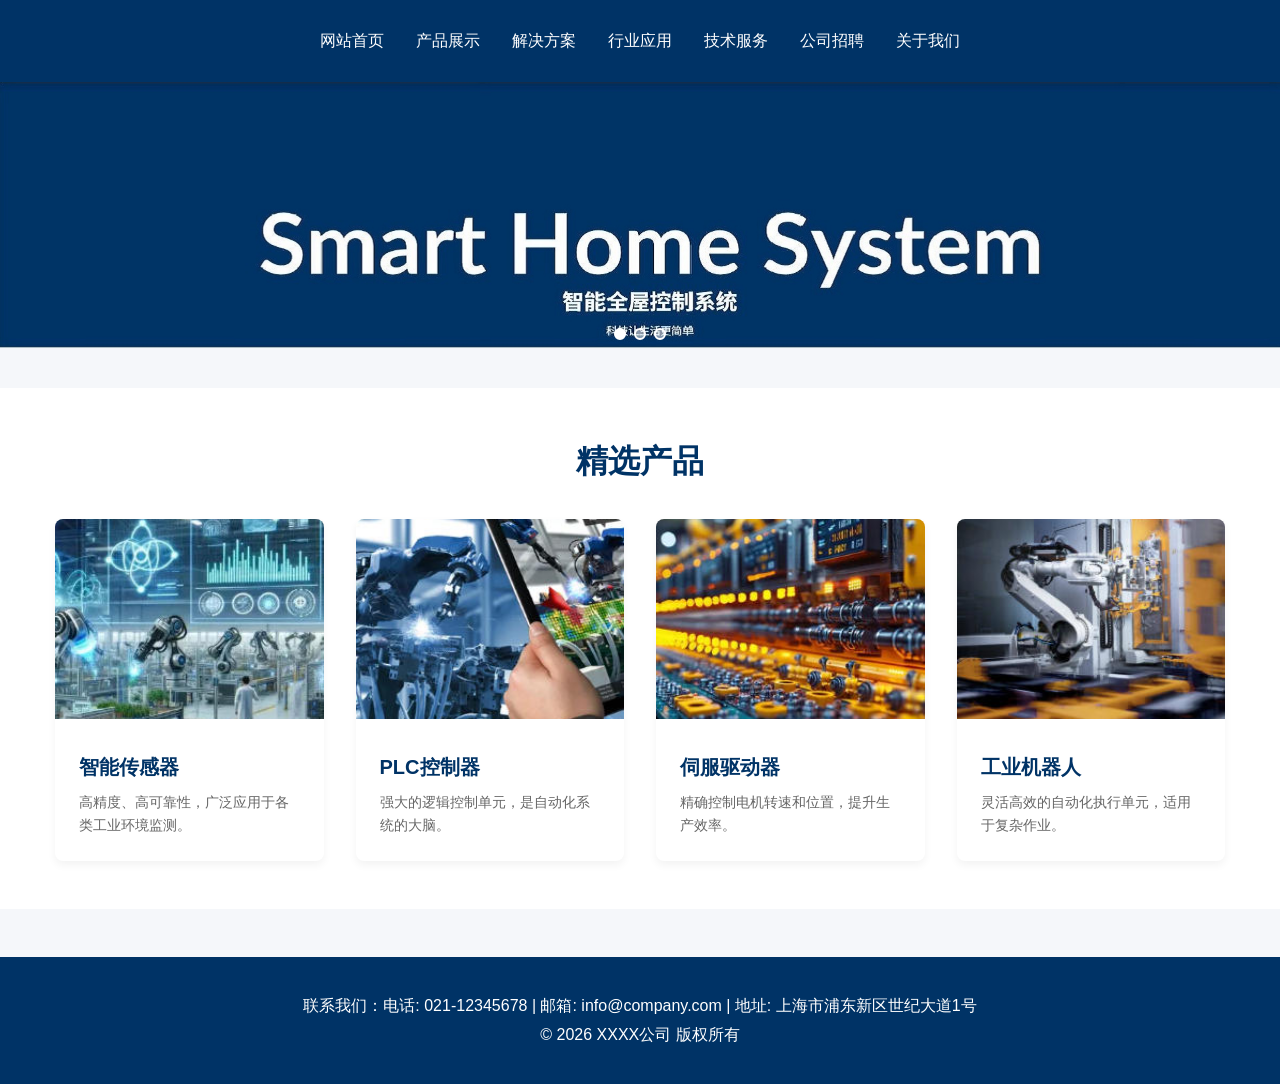
<file: index.html>
<!DOCTYPE html>
<html lang="zh-CN">
<head>
    <meta charset="UTF-8">
    <meta name="viewport" content="width=device-width, initial-scale=1.0">
    <title>首页 - XXXX公司网站</title>
    <link rel="stylesheet" href="css/style.css">
</head>
<body>
    <!-- 导航栏 -->
    <nav class="navbar">
        <ul class="navbar-nav container">
            <li><a href="index.html">网站首页</a></li>
            <li><a href="products.html">产品展示</a></li>
            <li><a href="solutions.html">解决方案</a></li>
            <li><a href="industry.html">行业应用</a></li>
            <li><a href="services.html">技术服务</a></li>
            <li><a href="jobs.html">公司招聘</a></li>
            <li><a href="about.html">关于我们</a></li>
        </ul>
    </nav>

    <!-- 轮播图 -->
    <div class="carousel-container">
        <div class="carousel-slide active">
            <img src="images/carousel_img_1.jpg" alt="工业自动化场景1">
        </div>
        <div class="carousel-slide">
            <img src="images/carousel_img_2.jpg" alt="工业自动化场景2">
        </div>
        <div class="carousel-slide">
            <img src="images/carousel_img_3.jpg" alt="工业自动化场景3">
        </div>
        <!-- 控制点 -->
        <div class="carousel-indicators">
            <span class="indicator active" data-slide-to="0"></span>
            <span class="indicator" data-slide-to="1"></span>
            <span class="indicator" data-slide-to="2"></span>
        </div>
    </div>

    <!-- 产品展示区 -->
    <section class="products-section">
        <div class="container">
            <h2 class="section-title">精选产品</h2>
            <div class="product-grid">
                <div class="product-card">
                    <img src="images/product1.jpg" alt="产品1" class="product-image">
                    <div class="product-info">
                        <h3 class="product-name">智能传感器</h3>
                        <p class="product-description">高精度、高可靠性，广泛应用于各类工业环境监测。</p>
                    </div>
                </div>
                <div class="product-card">
                    <img src="images/product2.jpg" alt="产品2" class="product-image">
                    <div class="product-info">
                        <h3 class="product-name">PLC控制器</h3>
                        <p class="product-description">强大的逻辑控制单元，是自动化系统的大脑。</p>
                    </div>
                </div>
                <div class="product-card">
                    <img src="images/product3.jpg" alt="产品3" class="product-image">
                    <div class="product-info">
                        <h3 class="product-name">伺服驱动器</h3>
                        <p class="product-description">精确控制电机转速和位置，提升生产效率。</p>
                    </div>
                </div>
                <div class="product-card">
                    <img src="images/product4.jpg" alt="产品4" class="product-image">
                    <div class="product-info">
                        <h3 class="product-name">工业机器人</h3>
                        <p class="product-description">灵活高效的自动化执行单元，适用于复杂作业。</p>
                    </div>
                </div>
            </div>
        </div>
    </section>

    <!-- 底部 -->
    <footer class="footer">
        <div class="container contact-info">
            <p>联系我们：电话: 021-12345678 | 邮箱: info@company.com | 地址: 上海市浦东新区世纪大道1号</p>
            <p>&copy; 2026 XXXX公司 版权所有</p>
        </div>
    </footer>

    <script src="js/main.js"></script>
</body>
</html>
</file>
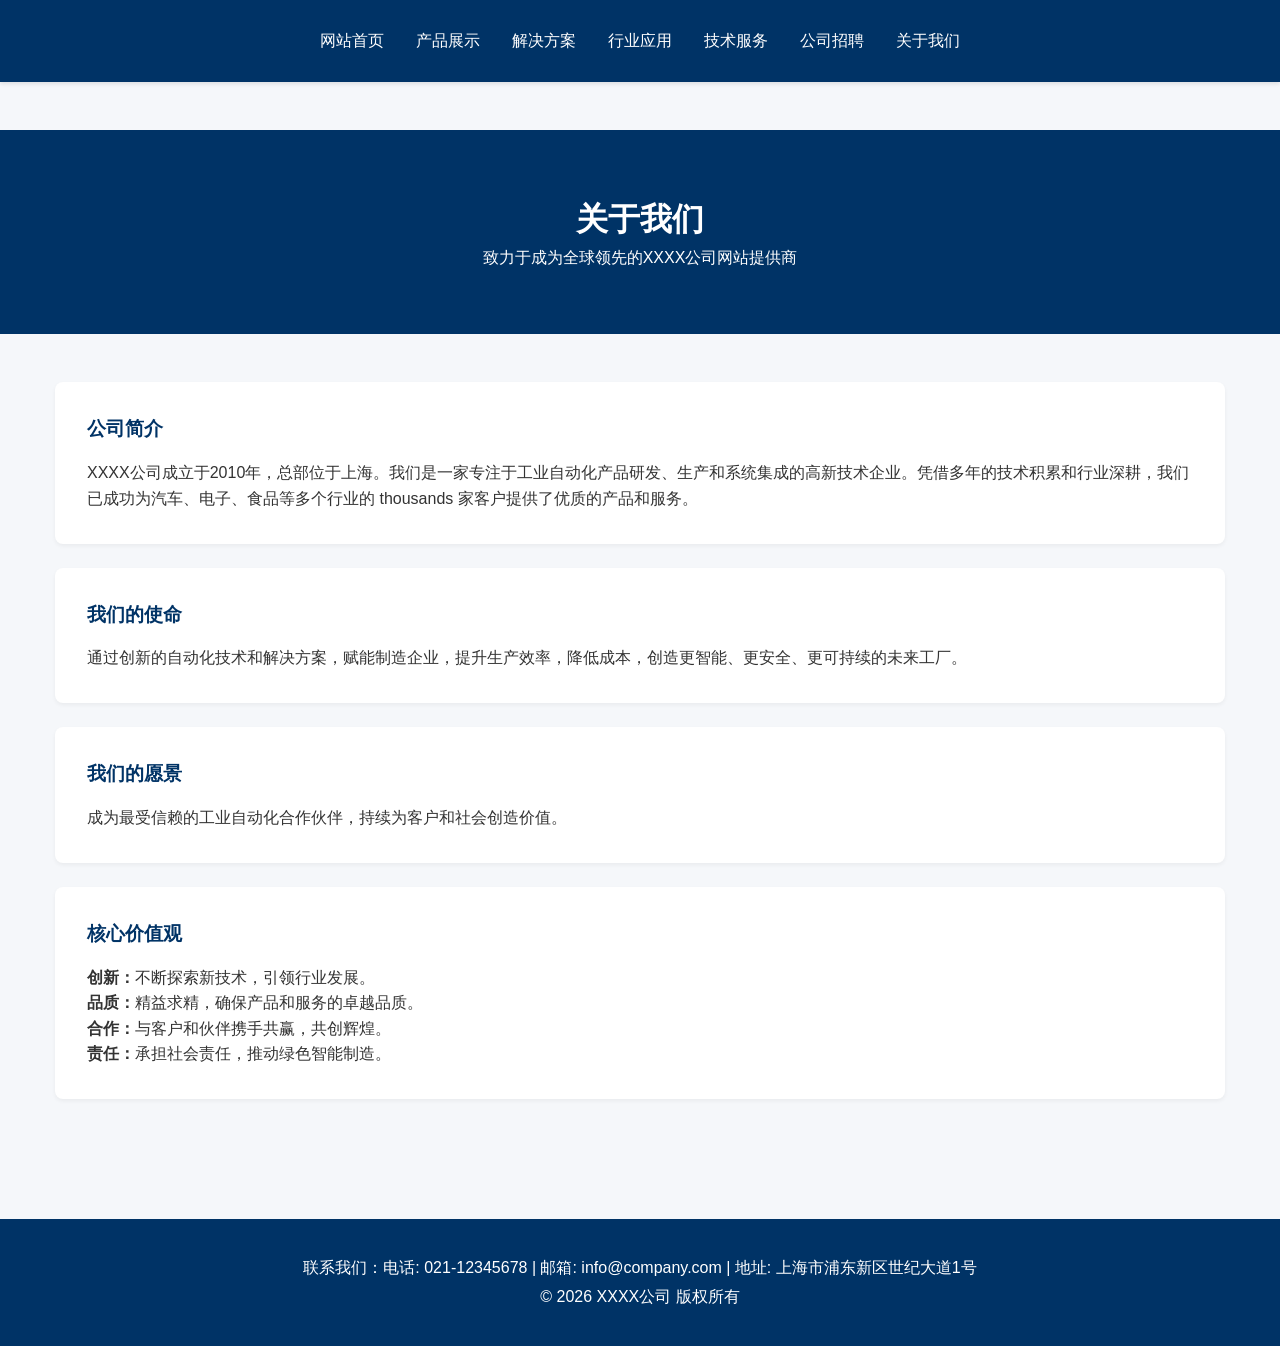
<file: about.html>
<!DOCTYPE html>
<html lang="zh-CN">
<head>
    <meta charset="UTF-8">
    <meta name="viewport" content="width=device-width, initial-scale=1.0">
    <title>关于我们 - XXXX公司网站</title>
    <link rel="stylesheet" href="css/style.css">
</head>
<body>
    <nav class="navbar">
        <ul class="navbar-nav container">
            <li><a href="index.html">网站首页</a></li>
            <li><a href="products.html">产品展示</a></li>
            <li><a href="solutions.html">解决方案</a></li>
            <li><a href="industry.html">行业应用</a></li>
            <li><a href="services.html">技术服务</a></li>
            <li><a href="jobs.html">公司招聘</a></li>
            <li><a href="about.html">关于我们</a></li>
        </ul>
    </nav>

    <main class="content-section">
        <div class="about-us-intro">
            <h1>关于我们</h1>
            <p>致力于成为全球领先的XXXX公司网站提供商</p>
        </div>
        <div class="container">
            <div class="content-block">
                <h3 class="content-title">公司简介</h3>
                <p>XXXX公司成立于2010年，总部位于上海。我们是一家专注于工业自动化产品研发、生产和系统集成的高新技术企业。凭借多年的技术积累和行业深耕，我们已成功为汽车、电子、食品等多个行业的 thousands 家客户提供了优质的产品和服务。</p>
            </div>
            <div class="content-block">
                <h3 class="content-title">我们的使命</h3>
                <p>通过创新的自动化技术和解决方案，赋能制造企业，提升生产效率，降低成本，创造更智能、更安全、更可持续的未来工厂。</p>
            </div>
            <div class="content-block">
                <h3 class="content-title">我们的愿景</h3>
                <p>成为最受信赖的工业自动化合作伙伴，持续为客户和社会创造价值。</p>
            </div>
            <div class="content-block">
                <h3 class="content-title">核心价值观</h3>
                <p><strong>创新：</strong>不断探索新技术，引领行业发展。<br><strong>品质：</strong>精益求精，确保产品和服务的卓越品质。<br><strong>合作：</strong>与客户和伙伴携手共赢，共创辉煌。<br><strong>责任：</strong>承担社会责任，推动绿色智能制造。</p>
            </div>
        </div>
    </main>

    <footer class="footer">
        <div class="container contact-info">
            <p>联系我们：电话: 021-12345678 | 邮箱: info@company.com | 地址: 上海市浦东新区世纪大道1号</p>
            <p>&copy; 2026 XXXX公司 版权所有</p>
        </div>
    </footer>
</body>
</html>
</file>
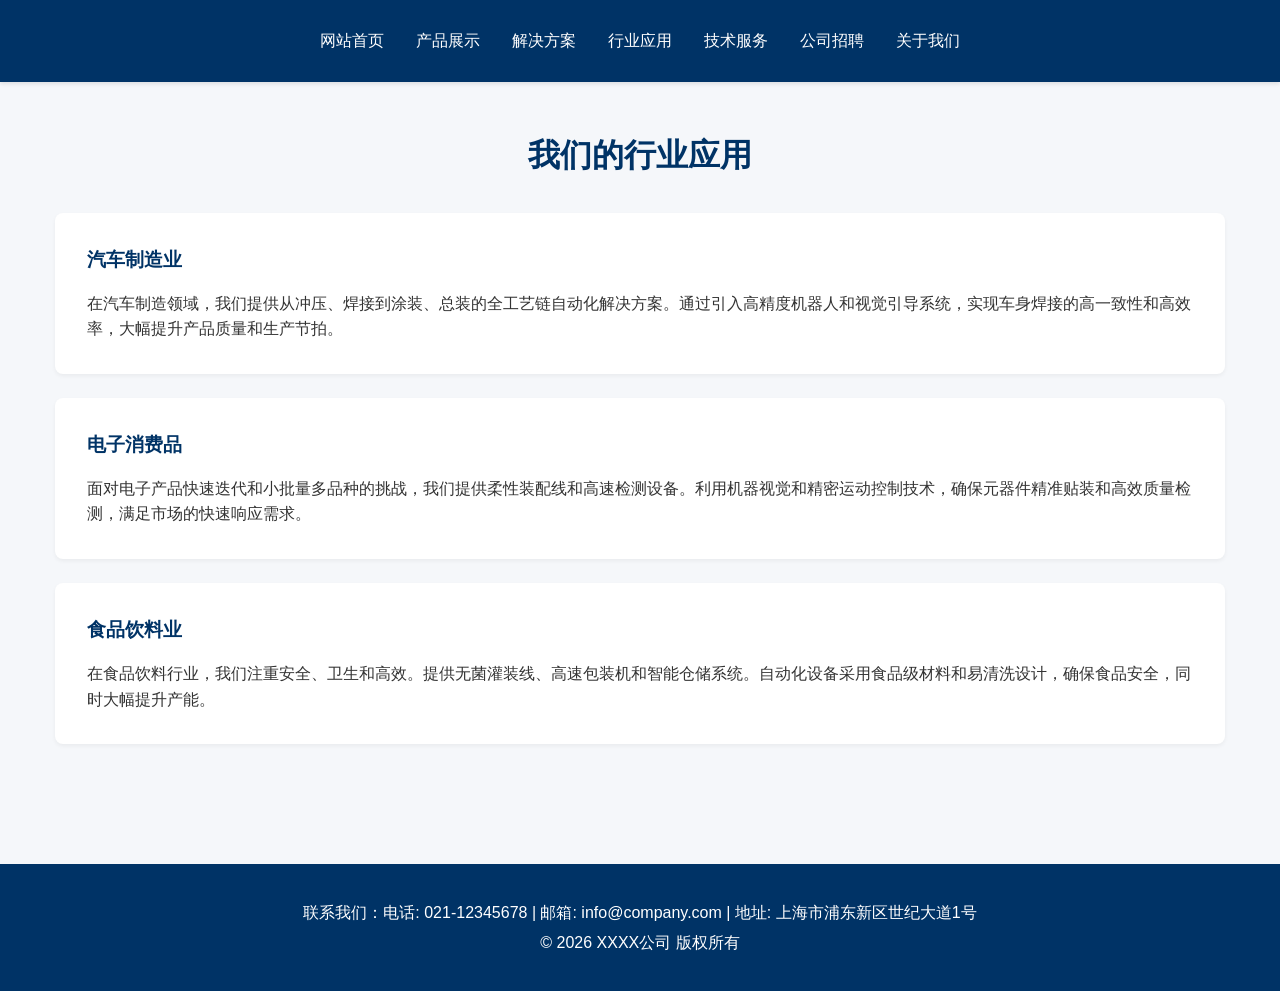
<file: industry.html>
<!DOCTYPE html>
<html lang="zh-CN">
<head>
    <meta charset="UTF-8">
    <meta name="viewport" content="width=device-width, initial-scale=1.0">
    <title>行业应用 - XXXX公司网站</title>
    <link rel="stylesheet" href="css/style.css">
</head>
<body>
    <nav class="navbar">
        <ul class="navbar-nav container">
            <li><a href="index.html">网站首页</a></li>
            <li><a href="products.html">产品展示</a></li>
            <li><a href="solutions.html">解决方案</a></li>
            <li><a href="industry.html">行业应用</a></li>
            <li><a href="services.html">技术服务</a></li>
            <li><a href="jobs.html">公司招聘</a></li>
            <li><a href="about.html">关于我们</a></li>
        </ul>
    </nav>

    <main class="content-section">
        <div class="container">
            <h2 class="section-title">我们的行业应用</h2>
            
            <div class="content-block">
                <h3 class="content-title">汽车制造业</h3>
                <p>在汽车制造领域，我们提供从冲压、焊接到涂装、总装的全工艺链自动化解决方案。通过引入高精度机器人和视觉引导系统，实现车身焊接的高一致性和高效率，大幅提升产品质量和生产节拍。</p>
            </div>
            <div class="content-block">
                <h3 class="content-title">电子消费品</h3>
                <p>面对电子产品快速迭代和小批量多品种的挑战，我们提供柔性装配线和高速检测设备。利用机器视觉和精密运动控制技术，确保元器件精准贴装和高效质量检测，满足市场的快速响应需求。</p>
            </div>
            <div class="content-block">
                <h3 class="content-title">食品饮料业</h3>
                <p>在食品饮料行业，我们注重安全、卫生和高效。提供无菌灌装线、高速包装机和智能仓储系统。自动化设备采用食品级材料和易清洗设计，确保食品安全，同时大幅提升产能。</p>
            </div>
        </div>
    </main>

    <footer class="footer">
        <div class="container contact-info">
            <p>联系我们：电话: 021-12345678 | 邮箱: info@company.com | 地址: 上海市浦东新区世纪大道1号</p>
            <p>&copy; 2026 XXXX公司 版权所有</p>
        </div>
    </footer>
</body>
</html>
</file>
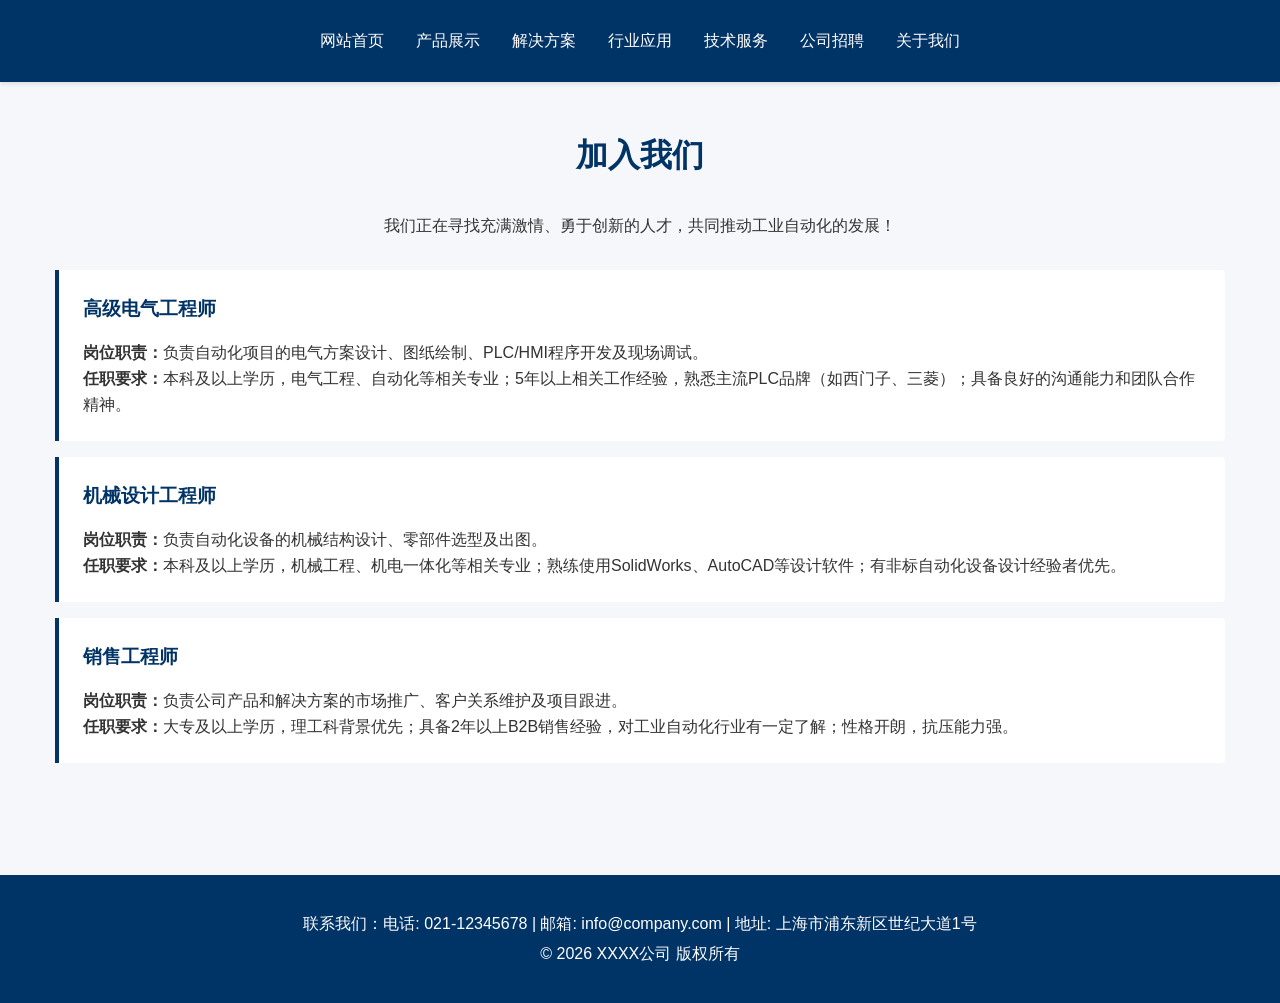
<file: jobs.html>
<!DOCTYPE html>
<html lang="zh-CN">
<head>
    <meta charset="UTF-8">
    <meta name="viewport" content="width=device-width, initial-scale=1.0">
    <title>公司招聘 - XXXX公司网站</title>
    <link rel="stylesheet" href="css/style.css">
</head>
<body>
    <nav class="navbar">
        <ul class="navbar-nav container">
            <li><a href="index.html">网站首页</a></li>
            <li><a href="products.html">产品展示</a></li>
            <li><a href="solutions.html">解决方案</a></li>
            <li><a href="industry.html">行业应用</a></li>
            <li><a href="services.html">技术服务</a></li>
            <li><a href="jobs.html">公司招聘</a></li>
            <li><a href="about.html">关于我们</a></li>
        </ul>
    </nav>

    <main class="content-section">
        <div class="container">
            <h2 class="section-title">加入我们</h2>
            <p style="text-align: center; margin-bottom: 2rem;">我们正在寻找充满激情、勇于创新的人才，共同推动工业自动化的发展！</p>
            
            <div class="job-listing">
                <h3 class="content-title">高级电气工程师</h3>
                <p><strong>岗位职责：</strong>负责自动化项目的电气方案设计、图纸绘制、PLC/HMI程序开发及现场调试。</p>
                <p><strong>任职要求：</strong>本科及以上学历，电气工程、自动化等相关专业；5年以上相关工作经验，熟悉主流PLC品牌（如西门子、三菱）；具备良好的沟通能力和团队合作精神。</p>
            </div>
            <div class="job-listing">
                <h3 class="content-title">机械设计工程师</h3>
                <p><strong>岗位职责：</strong>负责自动化设备的机械结构设计、零部件选型及出图。</p>
                <p><strong>任职要求：</strong>本科及以上学历，机械工程、机电一体化等相关专业；熟练使用SolidWorks、AutoCAD等设计软件；有非标自动化设备设计经验者优先。</p>
            </div>
            <div class="job-listing">
                <h3 class="content-title">销售工程师</h3>
                <p><strong>岗位职责：</strong>负责公司产品和解决方案的市场推广、客户关系维护及项目跟进。</p>
                <p><strong>任职要求：</strong>大专及以上学历，理工科背景优先；具备2年以上B2B销售经验，对工业自动化行业有一定了解；性格开朗，抗压能力强。</p>
            </div>
        </div>
    </main>

    <footer class="footer">
        <div class="container contact-info">
            <p>联系我们：电话: 021-12345678 | 邮箱: info@company.com | 地址: 上海市浦东新区世纪大道1号</p>
            <p>&copy; 2026 XXXX公司 版权所有</p>
        </div>
    </footer>
</body>
</html>
</file>
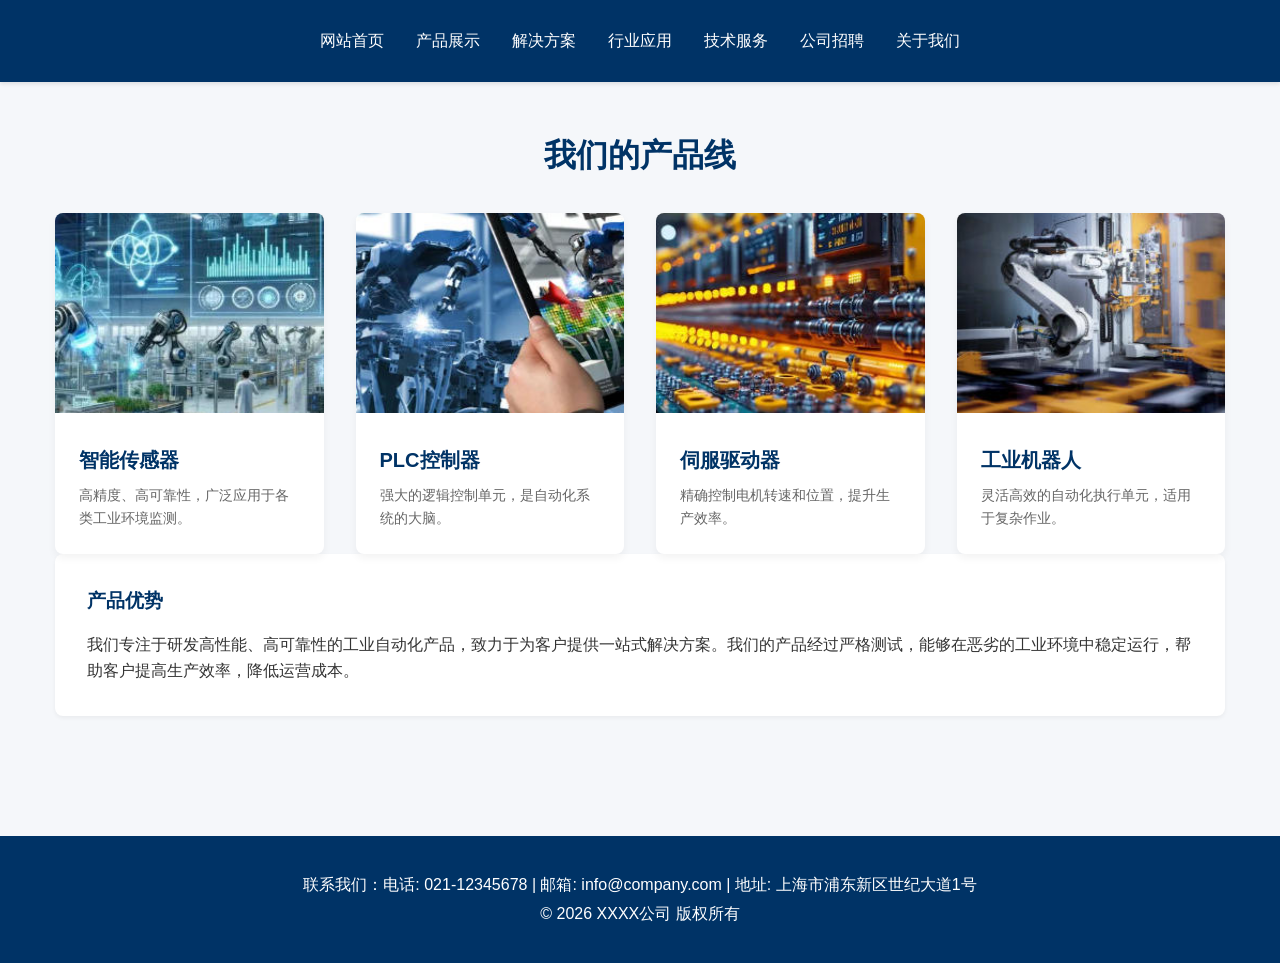
<file: products.html>
<!DOCTYPE html>
<html lang="zh-CN">
<head>
    <meta charset="UTF-8">
    <meta name="viewport" content="width=device-width, initial-scale=1.0">
    <title>产品展示 - XXXX公司网站</title>
    <link rel="stylesheet" href="css/style.css">
</head>
<body>
    <nav class="navbar">
        <ul class="navbar-nav container">
            <li><a href="index.html">网站首页</a></li>
            <li><a href="products.html">产品展示</a></li>
            <li><a href="solutions.html">解决方案</a></li>
            <li><a href="industry.html">行业应用</a></li>
            <li><a href="services.html">技术服务</a></li>
            <li><a href="jobs.html">公司招聘</a></li>
            <li><a href="about.html">关于我们</a></li>
        </ul>
    </nav>

    <main class="content-section">
        <div class="container">
            <h2 class="section-title">我们的产品线</h2>
            
            <div class="product-grid">
                <div class="product-card">
                    <img src="images/product1.jpg" alt="智能传感器" class="product-image">
                    <div class="product-info">
                        <h3 class="product-name">智能传感器</h3>
                        <p class="product-description">高精度、高可靠性，广泛应用于各类工业环境监测。</p>
                    </div>
                </div>
                <div class="product-card">
                    <img src="images/product2.jpg" alt="PLC控制器" class="product-image">
                    <div class="product-info">
                        <h3 class="product-name">PLC控制器</h3>
                        <p class="product-description">强大的逻辑控制单元，是自动化系统的大脑。</p>
                    </div>
                </div>
                <div class="product-card">
                    <img src="images/product3.jpg" alt="伺服驱动器" class="product-image">
                    <div class="product-info">
                        <h3 class="product-name">伺服驱动器</h3>
                        <p class="product-description">精确控制电机转速和位置，提升生产效率。</p>
                    </div>
                </div>
                <div class="product-card">
                    <img src="images/product4.jpg" alt="工业机器人" class="product-image">
                    <div class="product-info">
                        <h3 class="product-name">工业机器人</h3>
                        <p class="product-description">灵活高效的自动化执行单元，适用于复杂作业。</p>
                    </div>
                </div>
                <!-- 可以继续添加更多产品 -->
            </div>

            <div class="content-block">
                <h3 class="content-title">产品优势</h3>
                <p>我们专注于研发高性能、高可靠性的工业自动化产品，致力于为客户提供一站式解决方案。我们的产品经过严格测试，能够在恶劣的工业环境中稳定运行，帮助客户提高生产效率，降低运营成本。</p>
            </div>
        </div>
    </main>

    <footer class="footer">
        <div class="container contact-info">
            <p>联系我们：电话: 021-12345678 | 邮箱: info@company.com | 地址: 上海市浦东新区世纪大道1号</p>
            <p>&copy; 2026 XXXX公司 版权所有</p>
        </div>
    </footer>
</body>
</html>
</file>
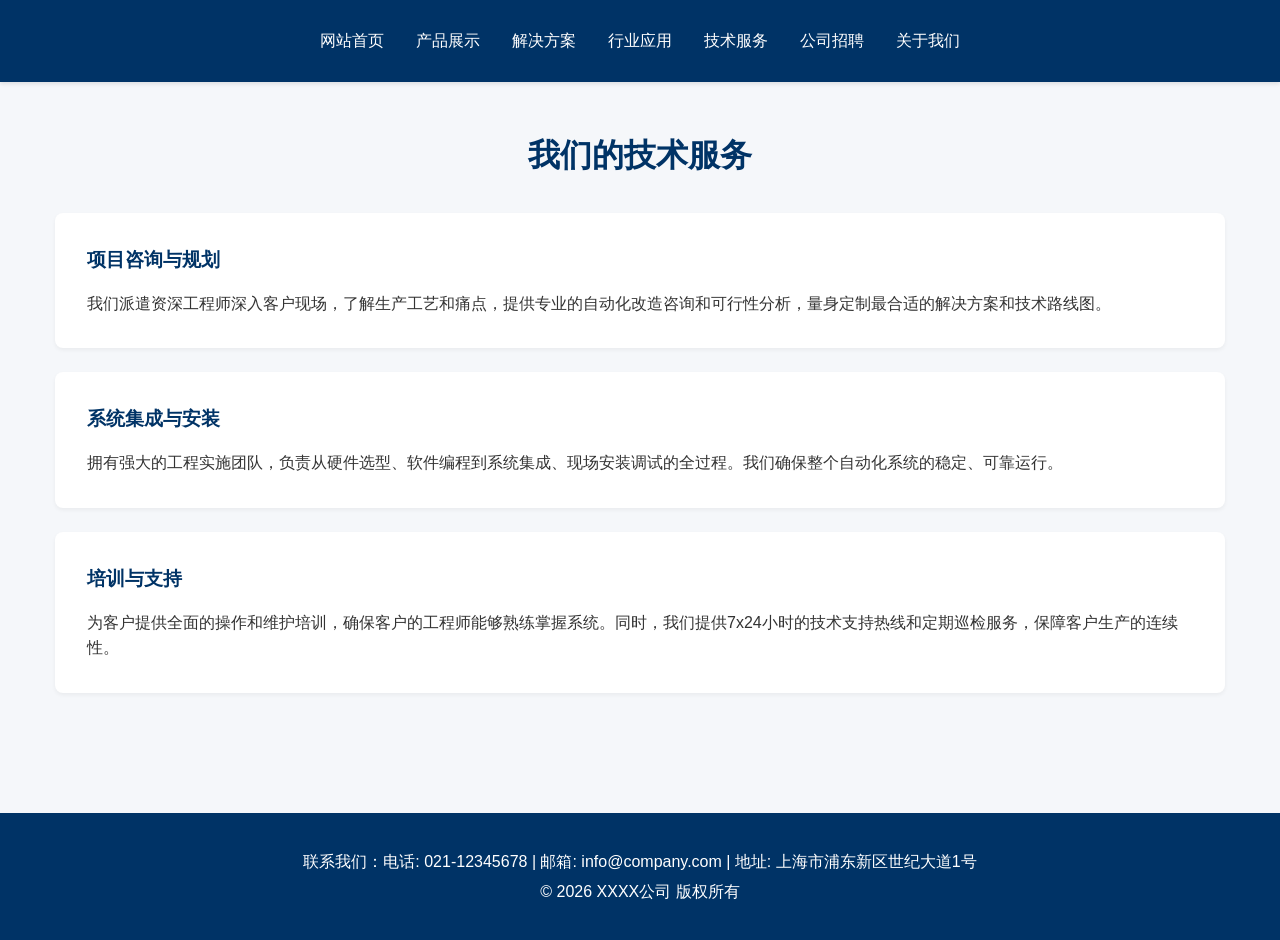
<file: services.html>
<!DOCTYPE html>
<html lang="zh-CN">
<head>
    <meta charset="UTF-8">
    <meta name="viewport" content="width=device-width, initial-scale=1.0">
    <title>技术服务 - XXXX公司网站</title>
    <link rel="stylesheet" href="css/style.css">
</head>
<body>
    <nav class="navbar">
        <ul class="navbar-nav container">
            <li><a href="index.html">网站首页</a></li>
            <li><a href="products.html">产品展示</a></li>
            <li><a href="solutions.html">解决方案</a></li>
            <li><a href="industry.html">行业应用</a></li>
            <li><a href="services.html">技术服务</a></li>
            <li><a href="jobs.html">公司招聘</a></li>
            <li><a href="about.html">关于我们</a></li>
        </ul>
    </nav>

    <main class="content-section">
        <div class="container">
            <h2 class="section-title">我们的技术服务</h2>
            
            <div class="content-block">
                <h3 class="content-title">项目咨询与规划</h3>
                <p>我们派遣资深工程师深入客户现场，了解生产工艺和痛点，提供专业的自动化改造咨询和可行性分析，量身定制最合适的解决方案和技术路线图。</p>
            </div>
            <div class="content-block">
                <h3 class="content-title">系统集成与安装</h3>
                <p>拥有强大的工程实施团队，负责从硬件选型、软件编程到系统集成、现场安装调试的全过程。我们确保整个自动化系统的稳定、可靠运行。</p>
            </div>
            <div class="content-block">
                <h3 class="content-title">培训与支持</h3>
                <p>为客户提供全面的操作和维护培训，确保客户的工程师能够熟练掌握系统。同时，我们提供7x24小时的技术支持热线和定期巡检服务，保障客户生产的连续性。</p>
            </div>
        </div>
    </main>

    <footer class="footer">
        <div class="container contact-info">
            <p>联系我们：电话: 021-12345678 | 邮箱: info@company.com | 地址: 上海市浦东新区世纪大道1号</p>
            <p>&copy; 2026 XXXX公司 版权所有</p>
        </div>
    </footer>
</body>
</html>
</file>
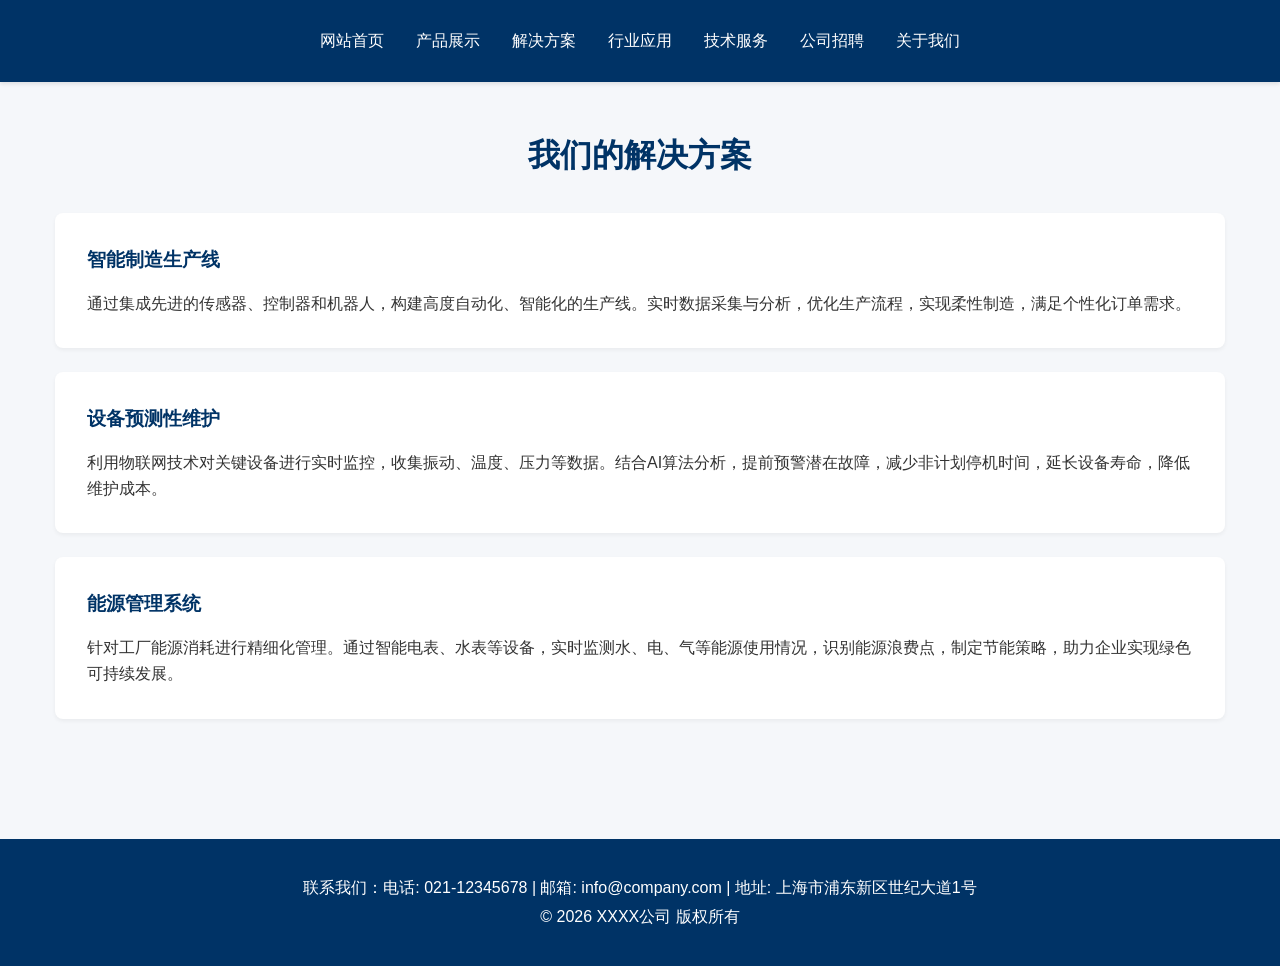
<file: solutions.html>
<!DOCTYPE html>
<html lang="zh-CN">
<head>
    <meta charset="UTF-8">
    <meta name="viewport" content="width=device-width, initial-scale=1.0">
    <title>解决方案 - XXXX公司网站</title>
    <link rel="stylesheet" href="css/style.css">
</head>
<body>
    <nav class="navbar">
        <ul class="navbar-nav container">
            <li><a href="index.html">网站首页</a></li>
            <li><a href="products.html">产品展示</a></li>
            <li><a href="solutions.html">解决方案</a></li>
            <li><a href="industry.html">行业应用</a></li>
            <li><a href="services.html">技术服务</a></li>
            <li><a href="jobs.html">公司招聘</a></li>
            <li><a href="about.html">关于我们</a></li>
        </ul>
    </nav>

    <main class="content-section">
        <div class="container">
            <h2 class="section-title">我们的解决方案</h2>
            
            <div class="content-block">
                <h3 class="content-title">智能制造生产线</h3>
                <p>通过集成先进的传感器、控制器和机器人，构建高度自动化、智能化的生产线。实时数据采集与分析，优化生产流程，实现柔性制造，满足个性化订单需求。</p>
            </div>
            <div class="content-block">
                <h3 class="content-title">设备预测性维护</h3>
                <p>利用物联网技术对关键设备进行实时监控，收集振动、温度、压力等数据。结合AI算法分析，提前预警潜在故障，减少非计划停机时间，延长设备寿命，降低维护成本。</p>
            </div>
            <div class="content-block">
                <h3 class="content-title">能源管理系统</h3>
                <p>针对工厂能源消耗进行精细化管理。通过智能电表、水表等设备，实时监测水、电、气等能源使用情况，识别能源浪费点，制定节能策略，助力企业实现绿色可持续发展。</p>
            </div>
        </div>
    </main>

    <footer class="footer">
        <div class="container contact-info">
            <p>联系我们：电话: 021-12345678 | 邮箱: info@company.com | 地址: 上海市浦东新区世纪大道1号</p>
            <p>&copy; 2026 XXXX公司 版权所有</p>
        </div>
    </footer>
</body>
</html>
</file>
<file: css/style.css>
/* --- 全局样式 --- */
* {
    margin: 0;
    padding: 0;
    box-sizing: border-box;
}

body {
    font-family: 'Arial', sans-serif;
    color: #333333;
    background-color: #f5f7fa;
    line-height: 1.6;
}

.container {
    max-width: 1200px;
    margin: 0 auto;
    padding: 0 15px;
}

/* --- 导航栏 --- */
.navbar {
    background-color: #003366;
    padding: 1rem 0;
    position: sticky; /* 粘性定位，滚动时保持在顶部 */
    top: 0;
    z-index: 1000;
    box-shadow: 0 2px 4px rgba(0, 0, 0, 0.1);
}

.navbar-nav {
    list-style: none;
    display: flex;
    justify-content: center;
    align-items: center;
    flex-wrap: wrap; /* 支持移动端换行 */
}

.navbar-nav li a {
    color: white;
    text-decoration: none;
    padding: 0.75rem 1rem;
    display: block;
    border-radius: 4px;
    transition: background-color 0.3s ease;
}

.navbar-nav li a:hover {
    background-color: rgba(255, 255, 255, 0.1);
}

/* --- 轮播图容器 --- */
.carousel-container {
    position: relative;
    width: 100%;
    max-height: 500px; /* 限制最大高度 */
    overflow: hidden;
    margin-bottom: 2rem;
}

.carousel-slide {
    display: none;
    width: 100%;
    height: auto; /* 保持图片比例 */
}

.carousel-slide.active {
    display: block;
}

.carousel-slide img {
    width: 100%;
    height: 100%;
    object-fit: cover; /* 图片填充整个容器 */
}

/* --- 轮播图控制点 --- */
.carousel-indicators {
    position: absolute;
    bottom: 1rem;
    left: 50%;
    transform: translateX(-50%);
    display: flex;
    gap: 0.5rem;
    z-index: 1001; /* 确保在图片上方 */
}

.indicator {
    width: 12px;
    height: 12px;
    border-radius: 50%;
    background-color: rgba(255, 255, 255, 0.5); /* 半透明白色 */
    border: 2px solid white; /* 白色边框 */
    cursor: pointer;
    transition: background-color 0.3s ease;
}

.indicator.active {
    background-color: white; /* 当前激活点为白色 */
}

/* --- 产品卡片区 --- */
.products-section {
    padding: 3rem 0;
    background-color: #ffffff;
}

.section-title {
    text-align: center;
    margin-bottom: 2rem;
    color: #003366;
    font-size: 2rem;
}

.product-grid {
    display: grid;
    grid-template-columns: repeat(auto-fill, minmax(250px, 1fr)); /* 响应式网格 */
    gap: 2rem;
    justify-items: center;
}

.product-card {
    background-color: white;
    border-radius: 8px;
    overflow: hidden;
    width: 100%;
    max-width: 300px;
    box-shadow: 0 4px 8px rgba(0, 0, 0, 0.05); /* 初始阴影 */
    transition: all 0.3s ease-in-out; /* 平滑过渡 */
}

.product-card:hover {
    transform: translateY(-10px); /* 向上移动 */
    box-shadow: 0 12px 20px rgba(0, 0, 0, 0.15); /* 加深阴影 */
}

.product-image {
    width: 100%;
    height: 200px;
    object-fit: cover;
}

.product-info {
    padding: 1.5rem;
}

.product-name {
    font-size: 1.25rem;
    margin-bottom: 0.5rem;
    color: #003366;
}

.product-description {
    color: #666;
    font-size: 0.9rem;
}

/* --- 解决方案/服务/行业 等通用内容区 --- */
.content-section {
    padding: 3rem 0;
}

.content-block {
    background-color: white;
    padding: 2rem;
    margin-bottom: 1.5rem;
    border-radius: 8px;
    box-shadow: 0 2px 4px rgba(0, 0, 0, 0.05);
}

.content-title {
    color: #003366;
    margin-bottom: 1rem;
}

/* --- 关于我们页面 --- */
.about-us-intro {
    text-align: center;
    padding: 4rem 1rem;
    background-color: #003366;
    color: white;
    margin-bottom: 3rem;
}

/* --- 招聘页面 --- */
.job-listing {
    background-color: white;
    padding: 1.5rem;
    margin-bottom: 1rem;
    border-left: 4px solid #003366;
    border-radius: 0 4px 4px 0;
}

/* --- 底部 --- */
.footer {
    background-color: #003366;
    color: white;
    text-align: center;
    padding: 2rem 0;
    margin-top: 3rem;
}

.contact-info p {
    margin: 0.25rem 0;
}

/* --- 响应式设计 --- */
@media (max-width: 768px) {
    .navbar-nav {
        flex-direction: column;
    }

    .navbar-nav li a {
        padding: 0.5rem 1rem;
        width: 100%;
    }

    .section-title {
        font-size: 1.5rem;
    }

    .product-grid {
        grid-template-columns: 1fr; /* 在小屏幕上变为单列 */
    }

    .content-block {
        padding: 1.5rem;
    }

    /* 调整移动端控制点大小 */
    .indicator {
        width: 10px;
        height: 10px;
    }
}
</file>
